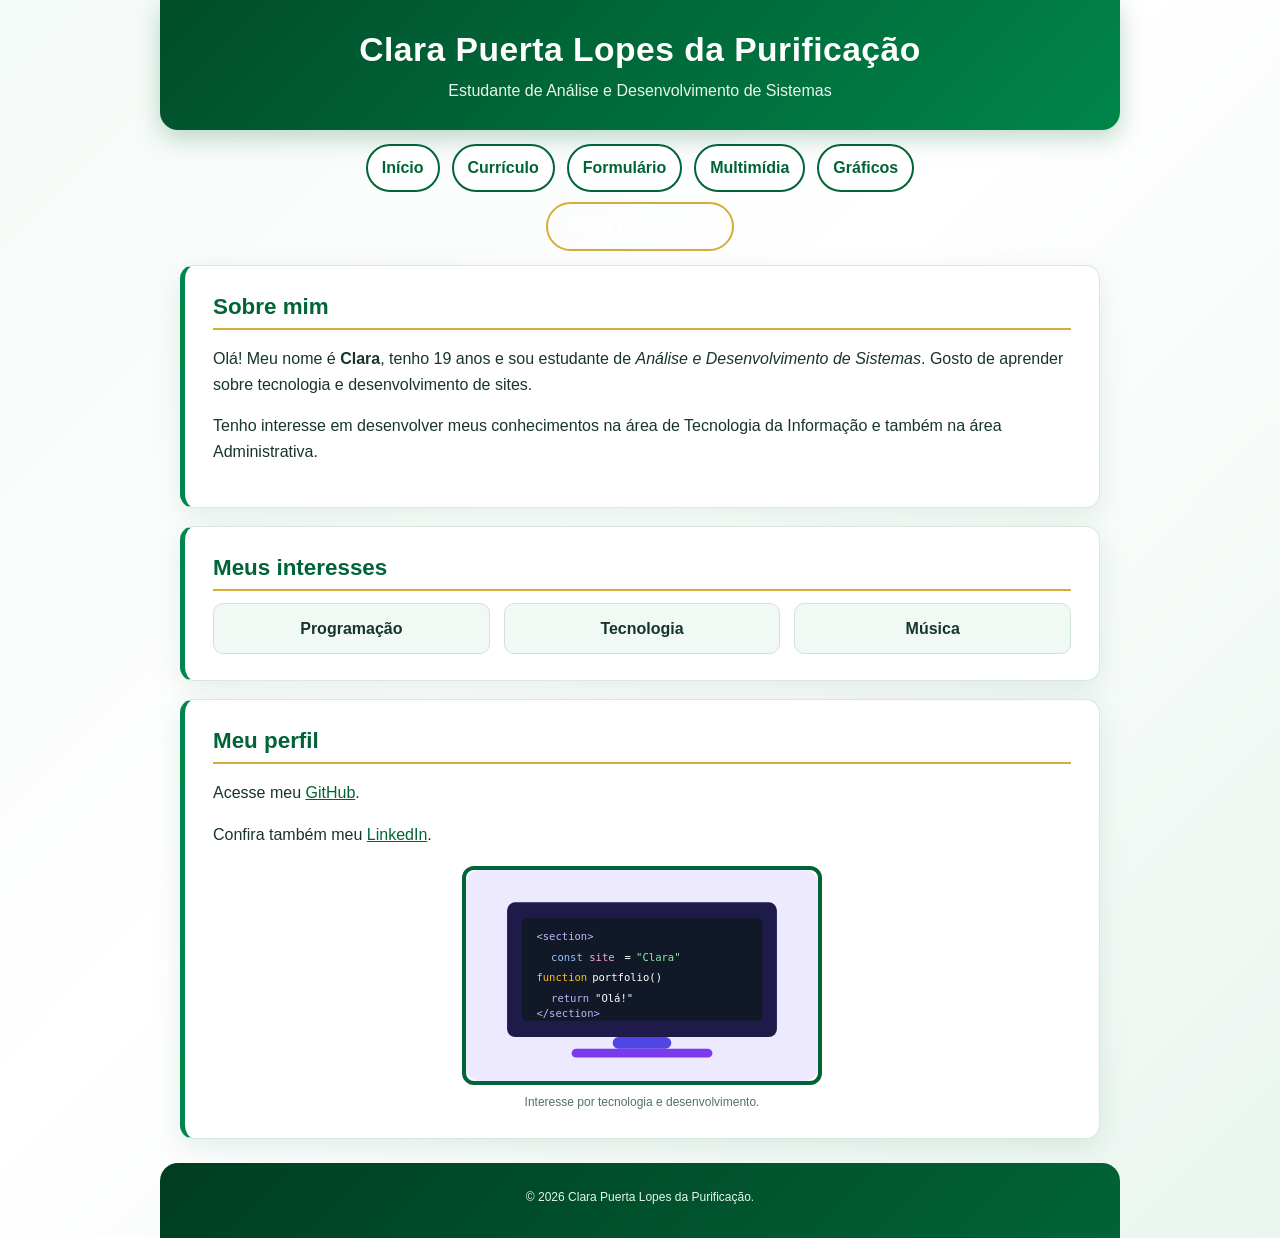
<file: index.html>
<!DOCTYPE html>
<html lang="pt-BR">
<head>
    <meta charset="UTF-8">
    <meta name="viewport" content="width=device-width, initial-scale=1.0">
    <meta name="description" content="Portfólio pessoal de Clara Puerta Lopes da Purificação.">
    <title>Início - Clara Puerta Lopes da Purificação</title>
    <link rel="stylesheet" href="css/estilos.css">
</head>
<body class="home-page">
    <a class="skip-link" href="#conteudo-principal">Pular para o conteúdo</a>
    <header>
        <h1>Clara Puerta Lopes da Purificação</h1>
        <p>Estudante de Análise e Desenvolvimento de Sistemas</p>
    </header>

    <nav aria-label="Navegação principal">
        <ul>
            <li><a href="index.html" aria-current="page">Início</a></li>
            <li><a href="curriculo.html">Currículo</a></li>
            <li><a href="formulario.html">Formulário</a></li>
            <li><a href="multimidia.html">Multimídia</a></li>
            <li><a href="graficos.html">Gráficos</a></li>
        </ul>
    </nav>

    <main id="conteudo-principal">
        <section>
            <h2>Sobre mim</h2>
            <p>
                Olá! Meu nome é <strong>Clara</strong>, tenho 19 anos e sou estudante de
                <em>Análise e Desenvolvimento de Sistemas</em>. Gosto de aprender sobre
                tecnologia e desenvolvimento de sites.
            </p>
            <p>
                Tenho interesse em desenvolver meus conhecimentos na área de Tecnologia da
                Informação e também na área Administrativa.
            </p>
        </section>

        <section>
            <h2>Meus interesses</h2>
            <ul class="interest-list">
                <li>Programação</li>
                <li>Tecnologia</li>
                <li>Música</li>
            </ul>
        </section>

        <section>
            <h2>Meu perfil</h2>
            <p>
                Acesse meu
                <a href="https://github.com/" target="_blank" rel="noopener noreferrer">GitHub</a>.
            </p>
            <p>
                Confira também meu
                <a href="https://www.linkedin.com/in/clara-puerta-235534345"
                   target="_blank" rel="noopener noreferrer">LinkedIn</a>.
            </p>

            <figure>
                <img
                    src="img/programacao.svg"
                    alt="Ilustração de um computador com código de programação">
                <figcaption>Interesse por tecnologia e desenvolvimento.</figcaption>
            </figure>
        </section>
    </main>

    <footer>
        <p>&copy; 2026 Clara Puerta Lopes da Purificação.</p>
    </footer>
    <script src="js/scripts.js" defer></script>
</body>
</html>
</file>
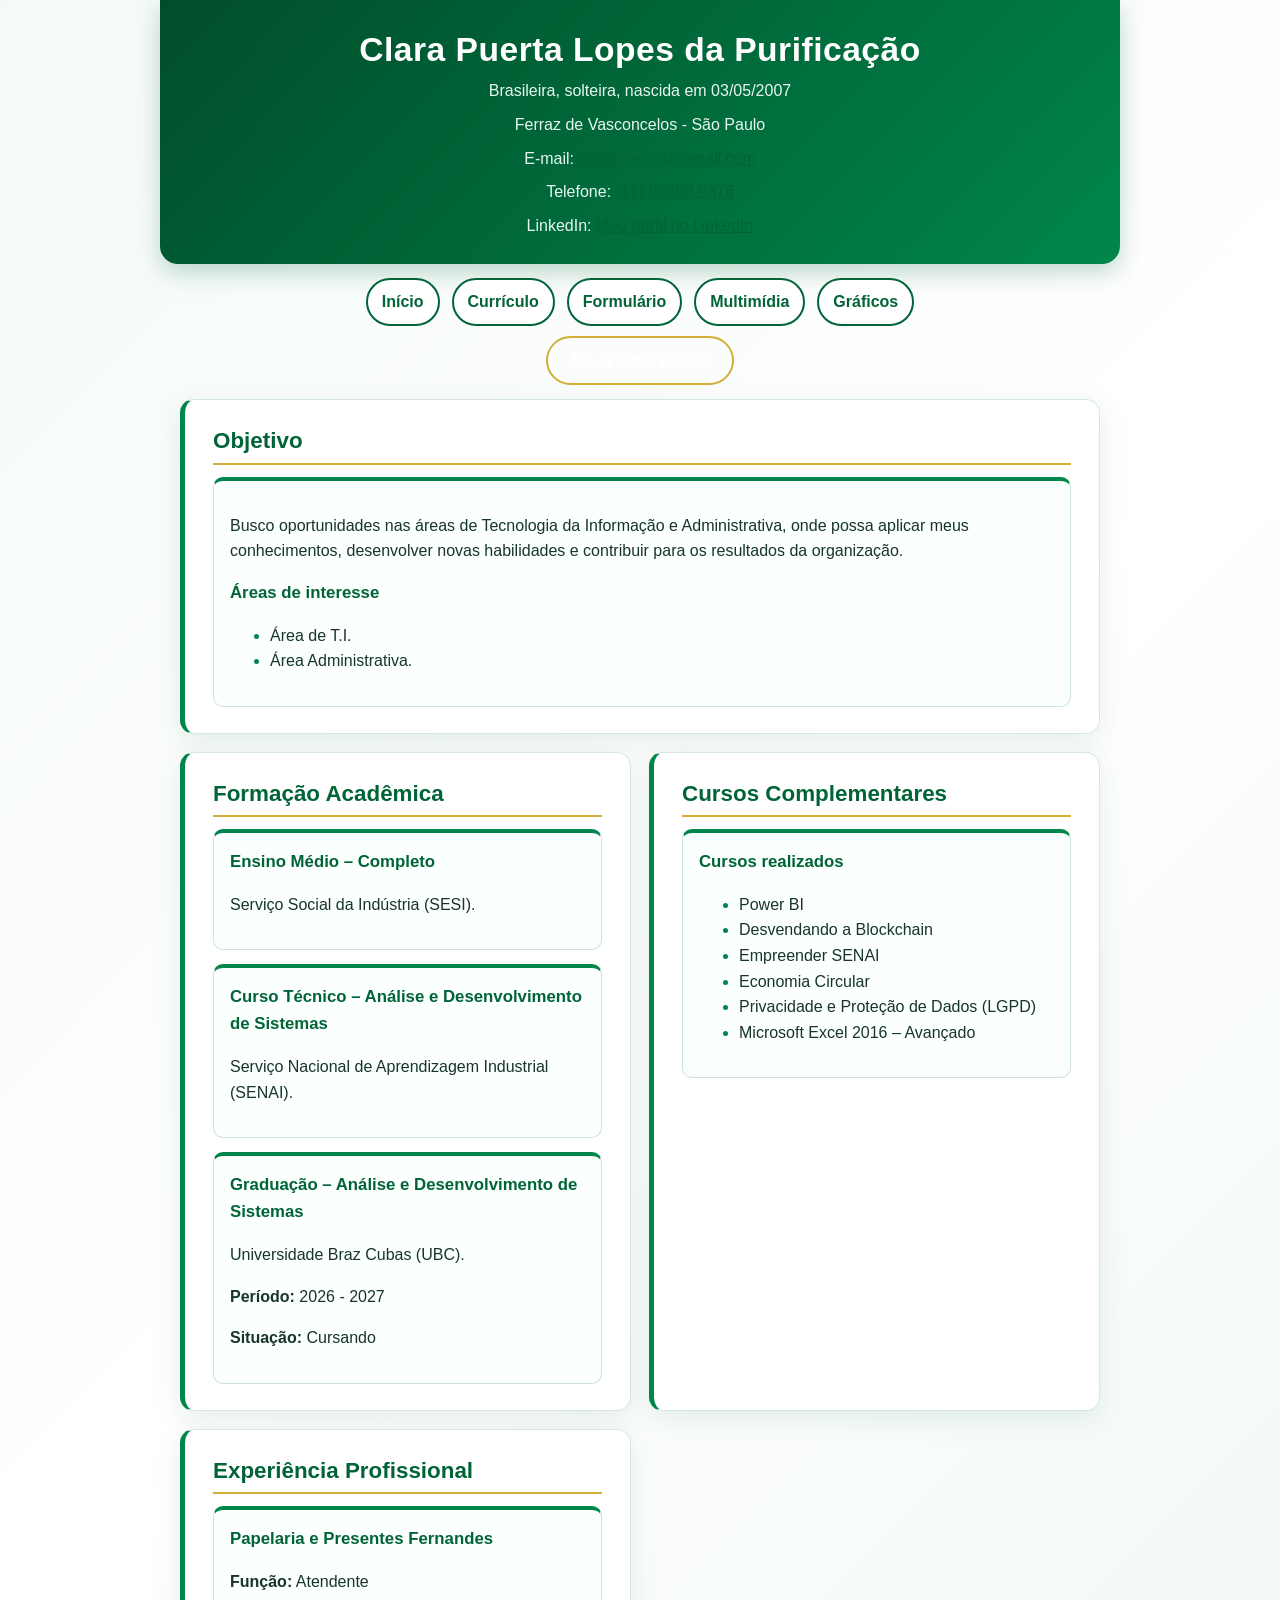
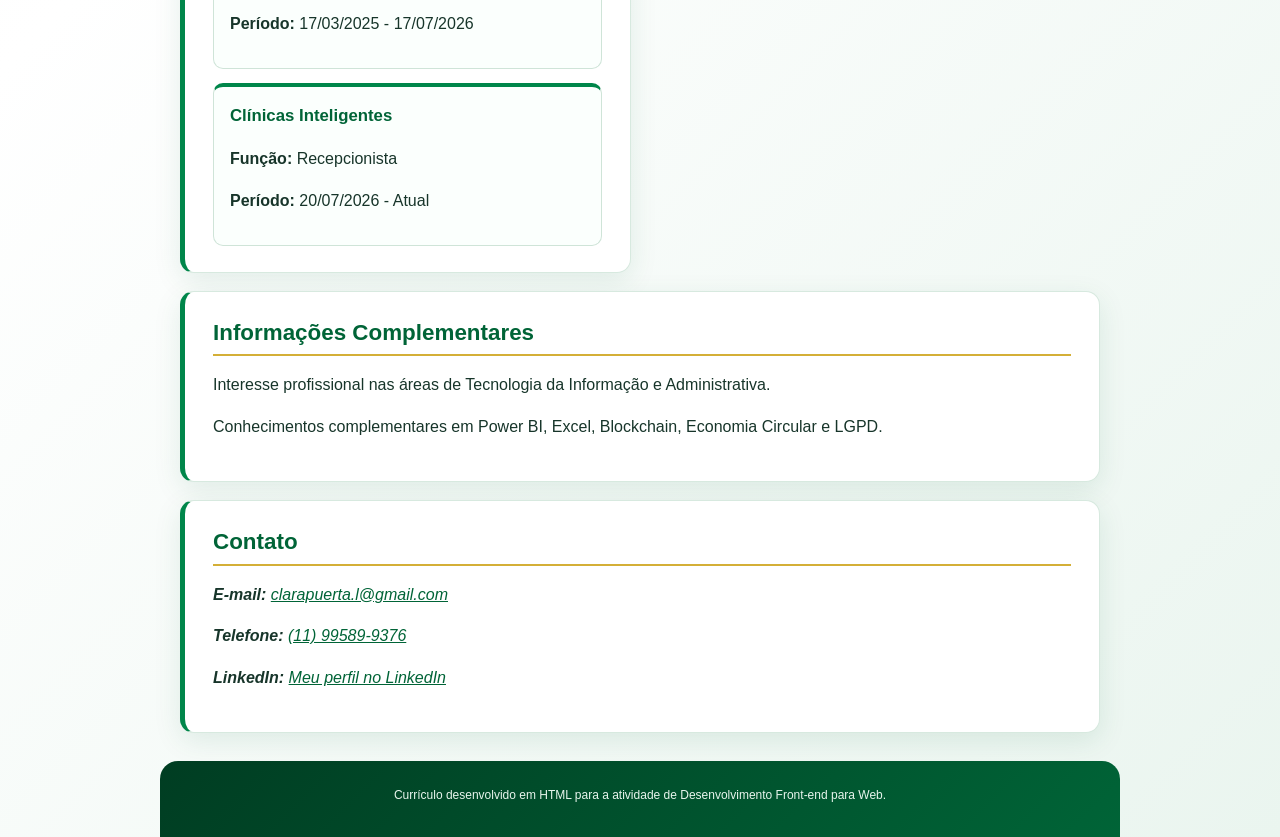
<file: curriculo.html>
<!DOCTYPE html>
<html lang="pt-BR">
<head>
    <meta charset="UTF-8">
    <meta name="viewport" content="width=device-width, initial-scale=1.0">
    <meta name="description" content="Portfólio pessoal de Clara Puerta Lopes da Purificação.">
    <title>Currículo - Clara Puerta Lopes da Purificação</title>
    <link rel="stylesheet" href="css/estilos.css">
</head>
<body class="curriculo-page">
    <a class="skip-link" href="#conteudo-principal">Pular para o conteúdo</a>
    <header>
        <h1>Clara Puerta Lopes da Purificação</h1>
        <p>Brasileira, solteira, nascida em 03/05/2007</p>
        <p>Ferraz de Vasconcelos - São Paulo</p>
        <p>
            E-mail:
            <a href="mailto:clarapuerta.l@gmail.com">clarapuerta.l@gmail.com</a>
        </p>
        <p>
            Telefone:
            <a href="tel:+5511995899376">(11) 99589-9376</a>
        </p>
        <p>
            LinkedIn:
            <a href="https://www.linkedin.com/in/clara-puerta-235534345"
               target="_blank" rel="noopener noreferrer">Meu perfil no LinkedIn</a>
        </p>
    </header>

    <nav aria-label="Navegação principal">
        <ul>
            <li><a href="index.html">Início</a></li>
            <li><a href="curriculo.html" aria-current="page">Currículo</a></li>
            <li><a href="formulario.html">Formulário</a></li>
            <li><a href="multimidia.html">Multimídia</a></li>
            <li><a href="graficos.html">Gráficos</a></li>
        </ul>
    </nav>

    <main id="conteudo-principal" class="curriculo-main">
        <div class="cv-grid">
        <section id="objetivo">
            <h2>Objetivo</h2>
            <article>
                <p>
                    Busco oportunidades nas áreas de Tecnologia da Informação e Administrativa,
                    onde possa aplicar meus conhecimentos, desenvolver novas habilidades e
                    contribuir para os resultados da organização.
                </p>

                <h3>Áreas de interesse</h3>
                <ul>
                    <li>Área de T.I.</li>
                    <li>Área Administrativa.</li>
                </ul>
            </article>
        </section>

        <section id="formacao">
            <h2>Formação Acadêmica</h2>

            <article>
                <h3>Ensino Médio – Completo</h3>
                <p>Serviço Social da Indústria (SESI).</p>
            </article>

            <article>
                <h3>Curso Técnico – Análise e Desenvolvimento de Sistemas</h3>
                <p>Serviço Nacional de Aprendizagem Industrial (SENAI).</p>
            </article>

            <article>
                <h3>Graduação – Análise e Desenvolvimento de Sistemas</h3>
                <p>Universidade Braz Cubas (UBC).</p>
                <p><strong>Período:</strong> 2026 - 2027</p>
                <p><strong>Situação:</strong> Cursando</p>
            </article>
        </section>

        <section id="cursos">
            <h2>Cursos Complementares</h2>
            <article>
                <h3>Cursos realizados</h3>
                <ul>
                    <li>Power BI</li>
                    <li>Desvendando a Blockchain</li>
                    <li>Empreender SENAI</li>
                    <li>Economia Circular</li>
                    <li>Privacidade e Proteção de Dados (LGPD)</li>
                    <li>Microsoft Excel 2016 – Avançado</li>
                </ul>
            </article>
        </section>

        <section id="experiencia">
            <h2>Experiência Profissional</h2>

            <article>
                <h3>Papelaria e Presentes Fernandes</h3>
                <p><strong>Função:</strong> Atendente</p>
                <p><strong>Período:</strong> 17/03/2025 - 17/07/2026</p>
            </article>

            <article>
                <h3>Clínicas Inteligentes</h3>
                <p><strong>Função:</strong> Recepcionista</p>
                <p><strong>Período:</strong> 20/07/2026 - Atual</p>
            </article>
        </section>

        <section id="informacoes">
            <h2>Informações Complementares</h2>
            <aside>
                <p>
                    Interesse profissional nas áreas de Tecnologia da Informação e Administrativa.
                </p>
                <p>
                    Conhecimentos complementares em Power BI, Excel, Blockchain,
                    Economia Circular e LGPD.
                </p>
            </aside>
        </section>

        <section id="contato">
            <h2>Contato</h2>
            <address>
                <p>
                    <strong>E-mail:</strong>
                    <a href="mailto:clarapuerta.l@gmail.com">clarapuerta.l@gmail.com</a>
                </p>
                <p>
                    <strong>Telefone:</strong>
                    <a href="tel:+5511995899376">(11) 99589-9376</a>
                </p>
                <p>
                    <strong>LinkedIn:</strong>
                    <a href="https://www.linkedin.com/in/clara-puerta-235534345"
                       target="_blank" rel="noopener noreferrer">Meu perfil no LinkedIn</a>
                </p>
            </address>
        </section>
        </div>
    </main>

    <footer>
        <p>Currículo desenvolvido em HTML para a atividade de Desenvolvimento Front-end para Web.</p>
    </footer>
    <script src="js/scripts.js" defer></script>
</body>
</html>
</file>
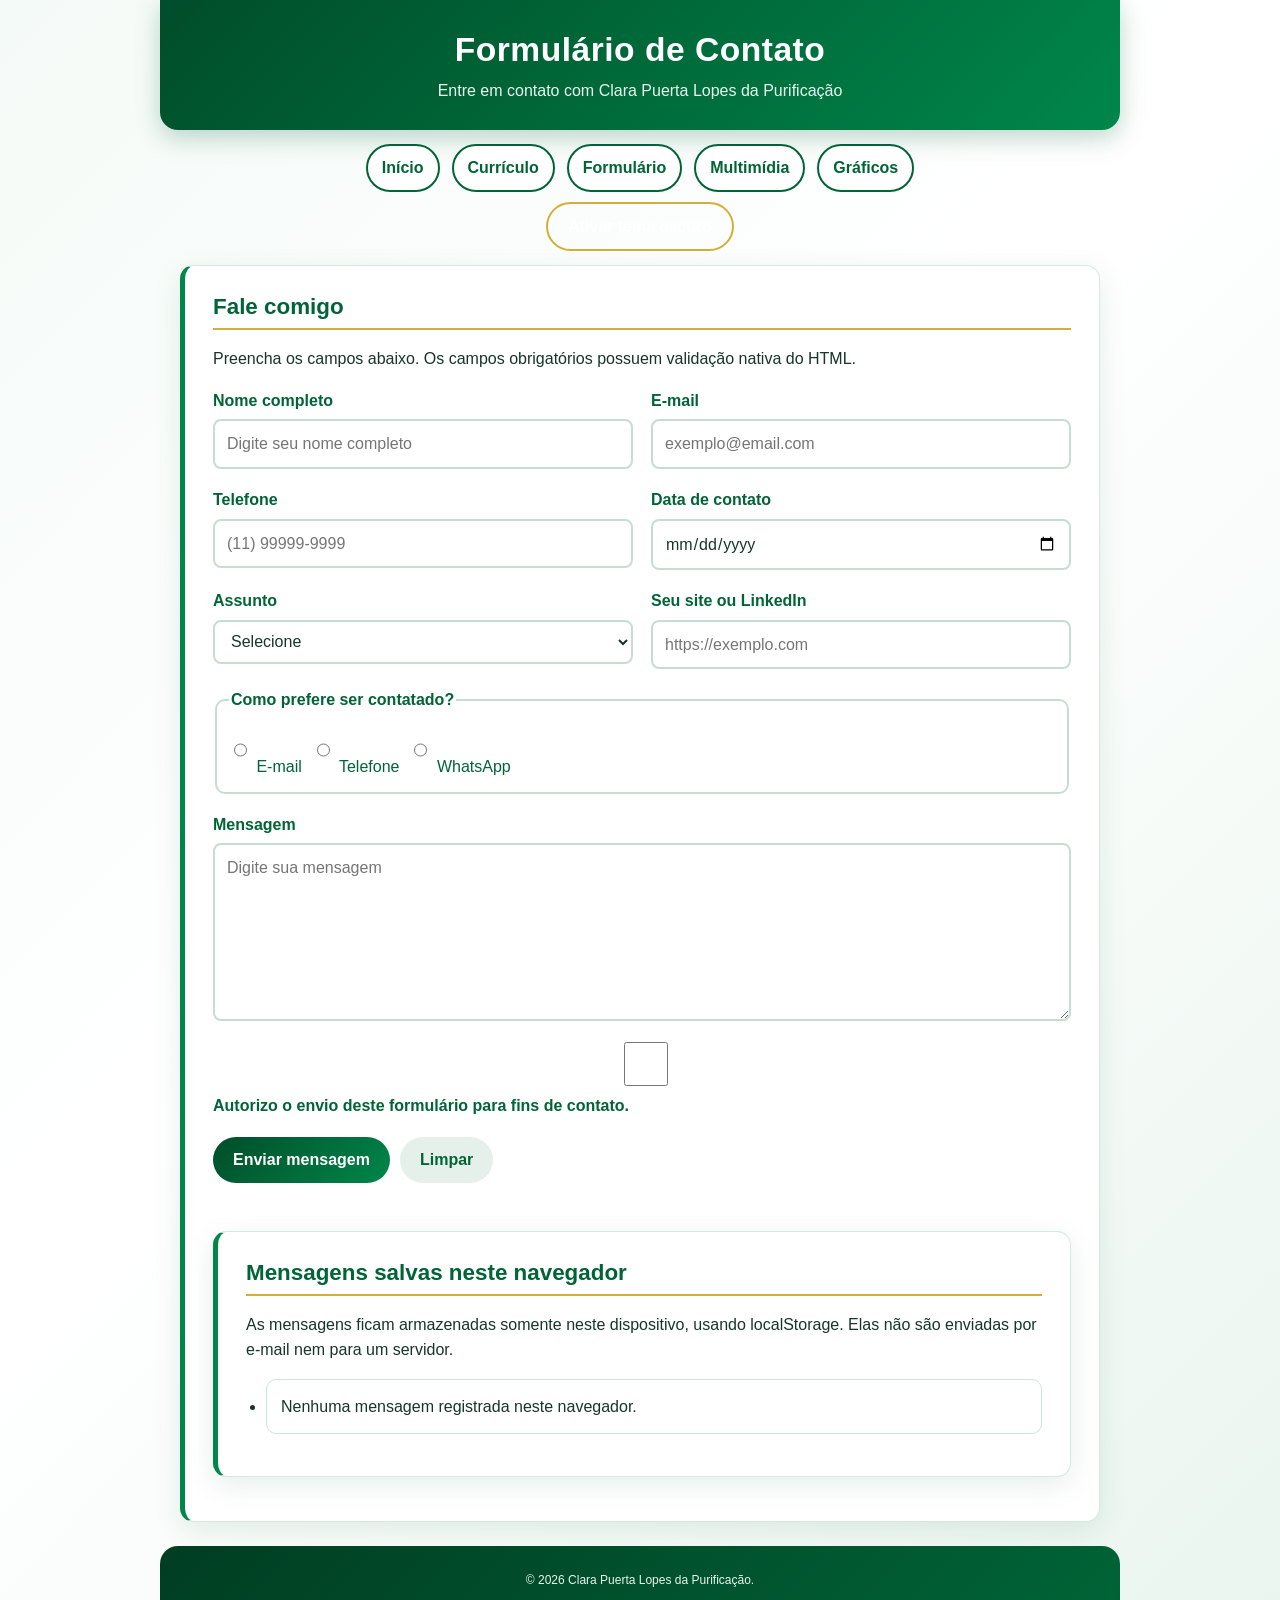
<file: formulario.html>
<!DOCTYPE html>
<html lang="pt-BR">
<head>
    <meta charset="UTF-8">
    <meta name="viewport" content="width=device-width, initial-scale=1.0">
    <meta name="description" content="Portfólio pessoal de Clara Puerta Lopes da Purificação.">
    <title>Formulário - Clara Puerta Lopes da Purificação</title>
    <link rel="stylesheet" href="css/estilos.css">
</head>
<body class="formulario-page">
    <a class="skip-link" href="#conteudo-principal">Pular para o conteúdo</a>
    <header>
        <h1>Formulário de Contato</h1>
        <p>Entre em contato com Clara Puerta Lopes da Purificação</p>
    </header>

    <nav aria-label="Navegação principal">
        <ul>
            <li><a href="index.html">Início</a></li>
            <li><a href="curriculo.html">Currículo</a></li>
            <li><a href="formulario.html" aria-current="page">Formulário</a></li>
            <li><a href="multimidia.html">Multimídia</a></li>
            <li><a href="graficos.html">Gráficos</a></li>
        </ul>
    </nav>

    <main id="conteudo-principal">
        <section>
            <h2>Fale comigo</h2>
            <p>Preencha os campos abaixo. Os campos obrigatórios possuem validação nativa do HTML.</p>

            <form id="form-contato" novalidate>
                <div class="form-grid">
                    <div class="field">
                        <label for="nome">Nome completo</label>
                        <input type="text" id="nome" name="nome"
                               placeholder="Digite seu nome completo" minlength="3" autocomplete="name" required>
                    </div>

                    <div class="field">
                        <label for="email">E-mail</label>
                        <input type="email" id="email" name="email"
                               placeholder="exemplo@email.com" autocomplete="email" required>
                    </div>

                    <div class="field">
                        <label for="telefone">Telefone</label>
                        <input type="tel" id="telefone" name="telefone" autocomplete="tel"
                               placeholder="(11) 99999-9999"
                               pattern="[0-9() +\-]{10,18}" required>
                    </div>

                    <div class="field">
                        <label for="data">Data de contato</label>
                        <input type="date" id="data" name="data" required>
                    </div>

                    <div class="field">
                        <label for="assunto">Assunto</label>
                        <select id="assunto" name="assunto" required>
                            <option value="">Selecione</option>
                            <option value="oportunidade">Oportunidade profissional</option>
                            <option value="duvida">Dúvida</option>
                            <option value="projeto">Projeto</option>
                            <option value="outro">Outro</option>
                        </select>
                    </div>

                    <div class="field">
                        <label for="site">Seu site ou LinkedIn</label>
                        <input type="url" id="site" name="site"
                               placeholder="https://exemplo.com">
                    </div>

                    <div class="field full">
                        <fieldset>
                            <legend>Como prefere ser contatado?</legend>
                            <div class="options">
                                <label>
                                    <input type="radio" name="preferencia" value="email" required>
                                    E-mail
                                </label>
                                <label>
                                    <input type="radio" name="preferencia" value="telefone">
                                    Telefone
                                </label>
                                <label>
                                    <input type="radio" name="preferencia" value="whatsapp">
                                    WhatsApp
                                </label>
                            </div>
                        </fieldset>
                    </div>

                    <div class="field full">
                        <label for="mensagem">Mensagem</label>
                        <textarea id="mensagem" name="mensagem" rows="6"
                                  placeholder="Digite sua mensagem" required></textarea>
                    </div>

                    <div class="field full">
                        <label>
                            <input type="checkbox" name="autorizacao" required>
                            Autorizo o envio deste formulário para fins de contato.
                        </label>
                    </div>

                    <div class="field full">
                        <div class="options">
                            <button class="btn-primary" type="submit">Enviar mensagem</button>
                            <button class="btn-secondary" type="reset">Limpar</button>
                        </div>
                    </div>
                </div>
            </form>
            <p id="form-feedback" class="form-feedback" role="status" aria-live="polite"></p>
            <section class="mensagens-salvas" aria-labelledby="mensagens-titulo">
                <h2 id="mensagens-titulo">Mensagens salvas neste navegador</h2>
                <p>As mensagens ficam armazenadas somente neste dispositivo, usando localStorage. Elas não são enviadas por e-mail nem para um servidor.</p>
                <ul id="lista-mensagens" class="saved-list"></ul>
            </section>
        </section>
    </main>

    <footer>
        <p>&copy; 2026 Clara Puerta Lopes da Purificação.</p>
    </footer>
    <script src="js/scripts.js" defer></script>
</body>
</html>
</file>
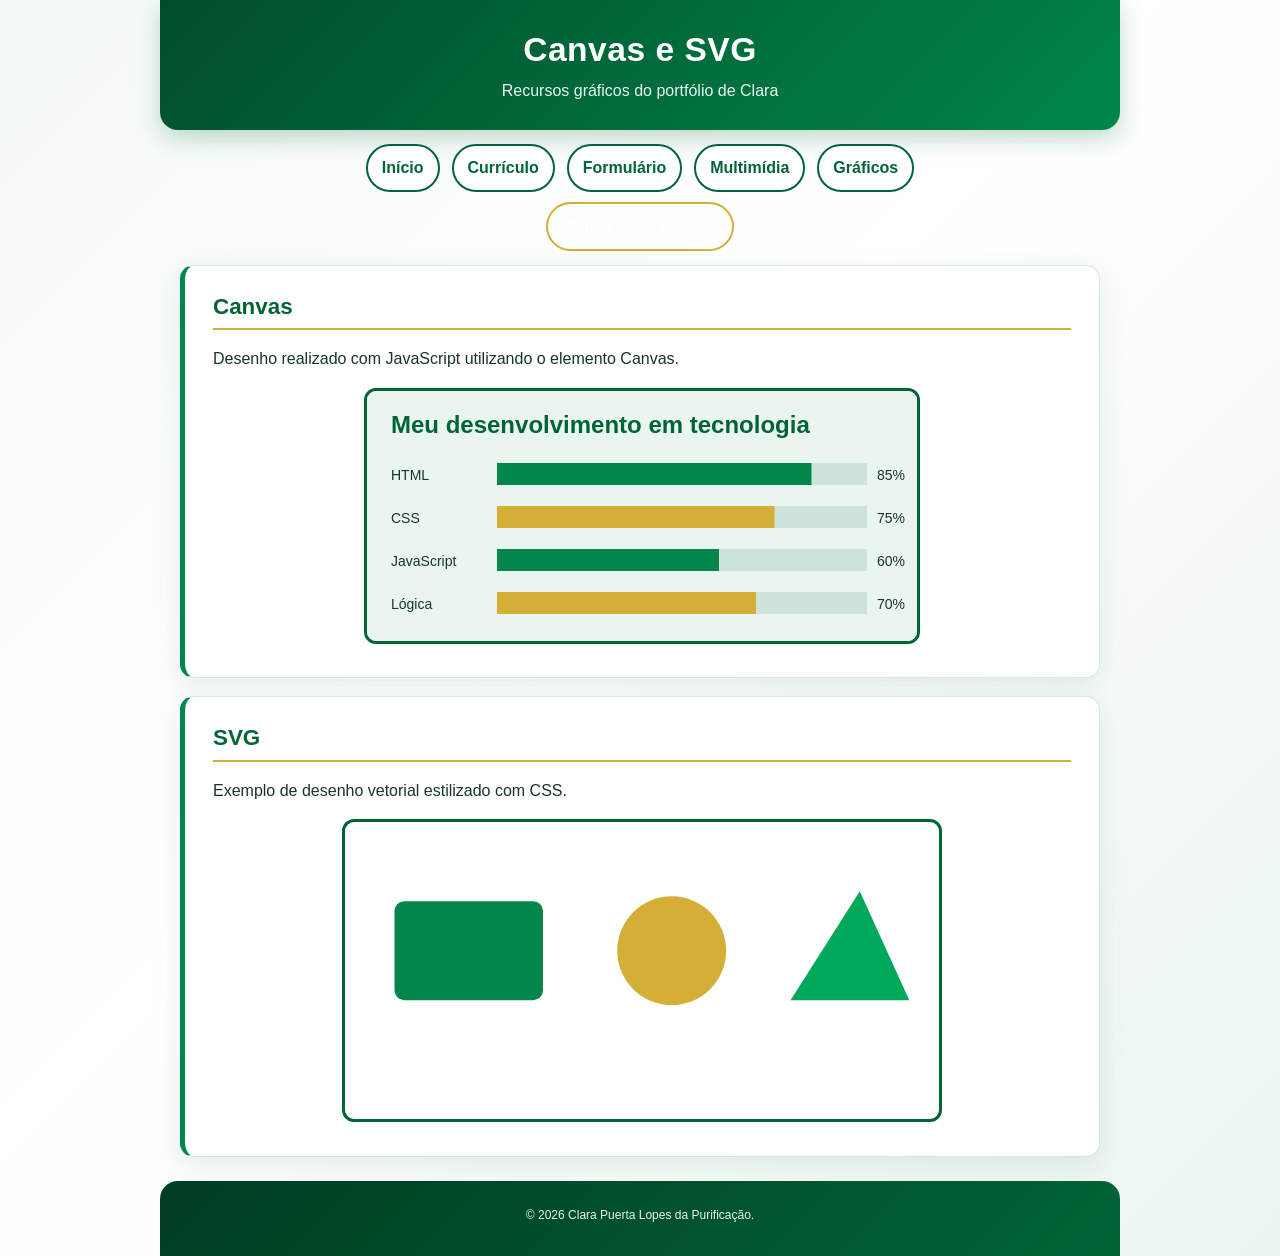
<file: graficos.html>
<!DOCTYPE html>
<html lang="pt-BR">
<head>
    <meta charset="UTF-8">
    <meta name="viewport" content="width=device-width, initial-scale=1.0">
    <meta name="description" content="Portfólio pessoal de Clara Puerta Lopes da Purificação.">
    <title>Gráficos - Clara Puerta Lopes da Purificação</title>
    <link rel="stylesheet" href="css/estilos.css">
</head>
<body class="graficos-page">
    <a class="skip-link" href="#conteudo-principal">Pular para o conteúdo</a>
    <header>
        <h1>Canvas e SVG</h1>
        <p>Recursos gráficos do portfólio de Clara</p>
    </header>

    <nav aria-label="Navegação principal">
        <ul>
            <li><a href="index.html">Início</a></li>
            <li><a href="curriculo.html">Currículo</a></li>
            <li><a href="formulario.html">Formulário</a></li>
            <li><a href="multimidia.html">Multimídia</a></li>
            <li><a href="graficos.html" aria-current="page">Gráficos</a></li>
        </ul>
    </nav>

    <main id="conteudo-principal">
        <section>
            <h2>Canvas</h2>
            <p>Desenho realizado com JavaScript utilizando o elemento Canvas.</p>
            <div class="canvas-container">
                <canvas id="desenho" width="550" height="250">
                    Seu navegador não suporta o elemento Canvas.
                </canvas>
            </div>
        </section>

        <section>
            <h2>SVG</h2>
            <p>
                Exemplo de desenho vetorial estilizado com CSS.
            </p>

            <div class="svg-container">
                <svg viewBox="0 0 600 300"
                     role="img"
                     aria-labelledby="svg-title svg-desc">
                    <title id="svg-title">Exemplo de formas SVG</title>
                    <desc id="svg-desc">
                        Desenho contendo um retângulo, um círculo e um triângulo.
                    </desc>

                    <rect class="retangulo"
                          x="50" y="80" width="150" height="100" rx="10"></rect>
                    <circle class="circulo" cx="330" cy="130" r="55"></circle>
                    <polygon class="triangulo"
                             points="450,180 520,70 570,180"></polygon>
                </svg>
            </div>
        </section>
    </main>

    <footer>
        <p>&copy; 2026 Clara Puerta Lopes da Purificação.</p>
    </footer>

    <script src="js/scripts.js" defer></script>
</body>
</html>
</file>
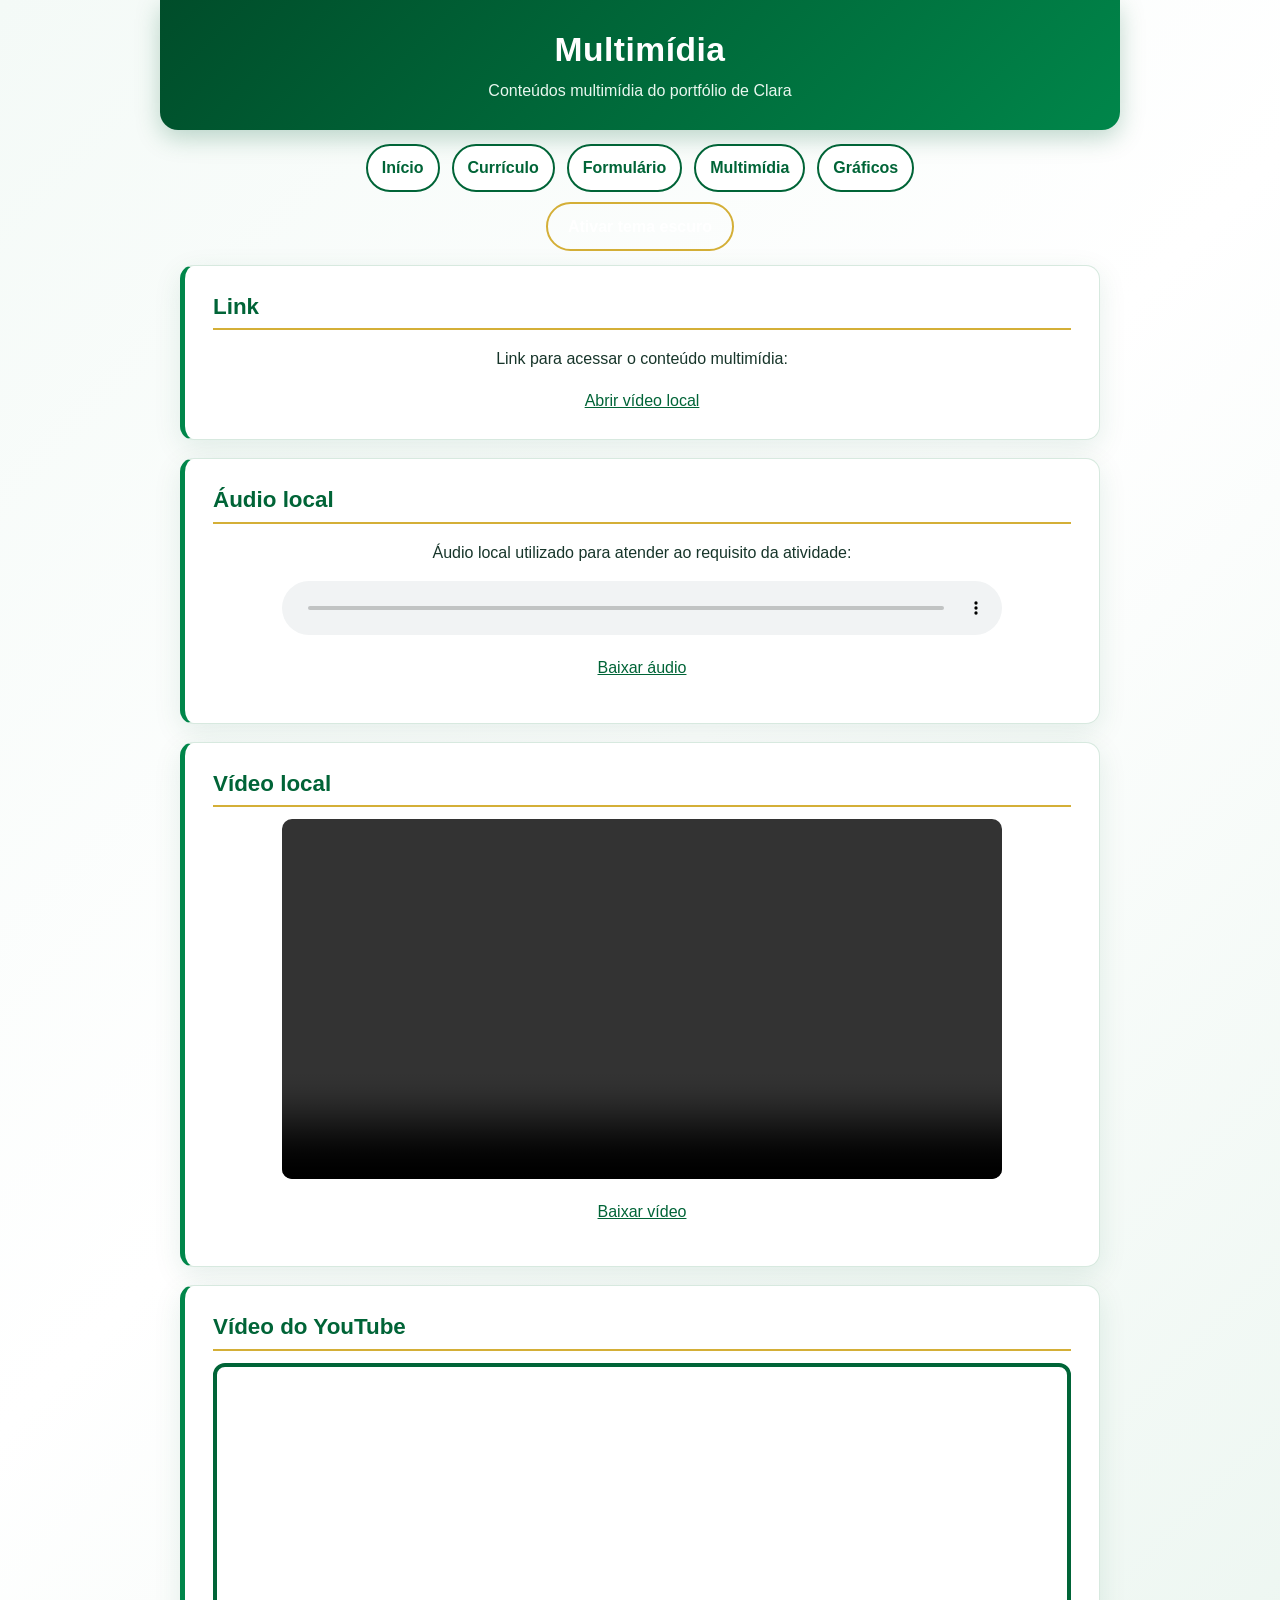
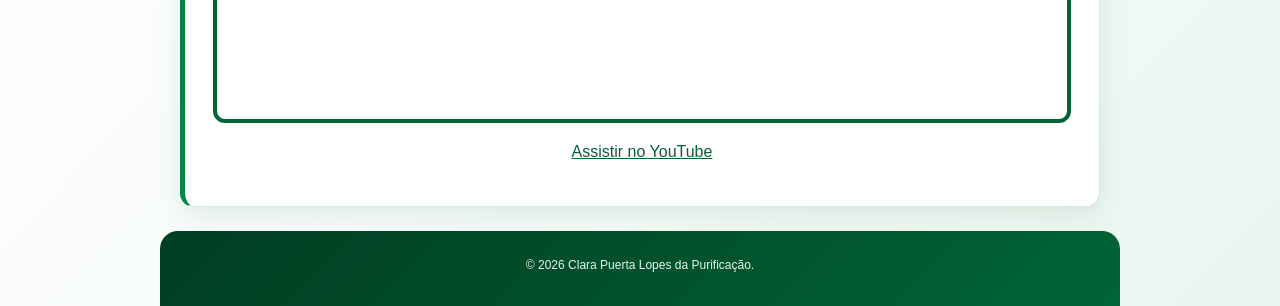
<file: multimidia.html>
<!DOCTYPE html>
<html lang="pt-BR">
<head>
    <meta charset="UTF-8">
    <meta name="viewport" content="width=device-width, initial-scale=1.0">
    <meta name="description" content="Portfólio pessoal de Clara Puerta Lopes da Purificação.">
    <title>Multimídia - Clara Puerta Lopes da Purificação</title>
    <link rel="stylesheet" href="css/estilos.css">
</head>
<body class="multimidia-page">
    <a class="skip-link" href="#conteudo-principal">Pular para o conteúdo</a>
    <header>
        <h1>Multimídia</h1>
        <p>Conteúdos multimídia do portfólio de Clara</p>
    </header>

    <nav aria-label="Navegação principal">
        <ul>
            <li><a href="index.html">Início</a></li>
            <li><a href="curriculo.html">Currículo</a></li>
            <li><a href="formulario.html">Formulário</a></li>
            <li><a href="multimidia.html" aria-current="page">Multimídia</a></li>
            <li><a href="graficos.html">Gráficos</a></li>
        </ul>
    </nav>

    <main id="conteudo-principal">
        <section>
            <h2>Link</h2>
            <div class="media-box">
                <p>Link para acessar o conteúdo multimídia:</p>
                <a href="video.mp4" target="_blank" rel="noopener noreferrer">
                    Abrir vídeo local
                </a>
            </div>
        </section>

        <section>
            <h2>Áudio local</h2>
            <div class="media-box">
                <p>Áudio local utilizado para atender ao requisito da atividade:</p>
                <audio controls>
                    <source src="audio.ogg" type="audio/ogg">
                    Seu navegador não suporta o elemento de áudio.
                </audio>
                <p>
                    <a href="audio.ogg" download>
                        Baixar áudio
                    </a>
                </p>
            </div>
        </section>

        <section>
            <h2>Vídeo local</h2>
            <div class="media-box">
                <video controls width="640" preload="metadata">
                    <source src="video.mp4" type="video/mp4">
                    Seu navegador não suporta o elemento de vídeo.
                </video>
                <p>
                    <a href="video.mp4" download>
                        Baixar vídeo
                    </a>
                </p>
            </div>
        </section>

        <section>
            <h2>Vídeo do YouTube</h2>
            <div class="media-box">
                <iframe
                    src="https://www.youtube.com/embed/vVWaxNf4le8"
                    title="Vídeo do YouTube"
                    allow="accelerometer; autoplay; clipboard-write; encrypted-media; gyroscope; picture-in-picture; web-share"
                    allowfullscreen>
                </iframe>

                <p>
                    <a href="https://www.youtube.com/watch?v=vVWaxNf4le8"
                       target="_blank" rel="noopener noreferrer">
                        Assistir no YouTube
                    </a>
                </p>
            </div>
        </section>
    </main>

    <footer>
        <p>&copy; 2026 Clara Puerta Lopes da Purificação.</p>
    </footer>
    <script src="js/scripts.js" defer></script>
</body>
</html>
</file>
<file: css/estilos.css>
/* =========================================================
   CP2 — SITE PESSOAL
   Mobile-first: a base começa em uma coluna e as media
   queries com min-width acrescentam as colunas e o espaço.
   ========================================================= */

:root {
    --verde-escuro: #006437;
    --verde: #00864A;
    --verde-claro: #00A859;
    --verde-fundo: #f4faf7;
    --branco: #ffffff;
    --dourado: #D4AF37;
    --texto: #17352a;
    --borda: #cfe4d8;
    --sombra: 0 8px 28px rgba(0, 100, 55, 0.10);
}

* {
    box-sizing: border-box;
}

html {
    scroll-behavior: smooth;
}

body {
    margin: 0;
    background: linear-gradient(135deg, #f4faf7 0%, #ffffff 45%, #eaf5ef 100%);
    color: var(--texto);
    font-family: Arial, Helvetica, sans-serif;
    font-size: 16px;
    line-height: 1.6;
    overflow-x: hidden;
}

::selection {
    background-color: var(--verde);
    color: var(--branco);
}

/* ============================
   CABEÇALHO
============================ */

header,
nav,
main,
footer {
    width: 100%;
    max-width: 960px;
    margin-inline: auto;
}

header {
    padding: 28px 18px 24px;
    text-align: center;
    background: linear-gradient(135deg, #004d2a, var(--verde));
    color: var(--branco);
    border-radius: 0 0 18px 18px;
    box-shadow: 0 8px 25px rgba(0, 100, 55, 0.25);
}

header h1 {
    margin: 0;
    font-size: clamp(1.65rem, 7vw, 2.1rem);
    line-height: 1.2;
    letter-spacing: 0.5px;
}

header p {
    margin: 8px 0 0;
    color: #e8f7ef;
}

header a {
    color: var(--dourado);
}

/* ============================
   MENU — FLEXBOX
   Mobile: coluna; telas maiores: linha.
============================ */

nav {
    padding: 14px 12px;
}

nav ul {
    display: flex;
    flex-direction: column;
    align-items: stretch;
    justify-content: center;
    flex-wrap: wrap;
    gap: 8px;
    margin: 0;
    padding: 0;
    list-style: none;
}

nav li {
    display: flex;
}

nav li a {
    display: flex;
    align-items: center;
    justify-content: center;
    width: 100%;
    min-height: 44px;
    padding: 9px 14px;
    border: 2px solid var(--verde-escuro);
    border-radius: 25px;
    background-color: var(--branco);
    color: var(--verde-escuro);
    font-weight: bold;
    text-decoration: none;
    transition: color 0.3s ease, background-color 0.3s ease,
                transform 0.3s ease, box-shadow 0.3s ease;
}

nav li a:visited {
    color: var(--verde-escuro);
}

nav li a:hover {
    color: var(--branco);
    background-color: var(--verde);
    text-decoration: none;
    transform: translateY(-2px);
    box-shadow: 0 6px 15px rgba(0, 100, 55, 0.25);
}

nav li a:focus-visible {
    outline: 3px solid var(--dourado);
    outline-offset: 3px;
}

/* ============================
   LINKS
============================ */

a:link {
    color: var(--verde-escuro);
}

a:visited {
    color: #00502c;
}

a:hover {
    color: var(--verde-claro);
}

a:focus-visible {
    outline: 3px solid var(--dourado);
    outline-offset: 3px;
    border-radius: 3px;
}

/* ============================
   CONTEÚDO
============================ */

main {
    padding: 0 14px;
}

section {
    margin-bottom: 18px;
    padding: 22px 18px;
    background-color: var(--branco);
    border: 1px solid #d7e9df;
    border-left: 5px solid var(--verde);
    border-radius: 14px;
    box-shadow: var(--sombra);
}

section h2 {
    margin: 0 0 12px;
    color: var(--verde-escuro);
    font-size: 1.4rem;
    line-height: 1.3;
    border-bottom: 2px solid var(--dourado);
    padding-bottom: 7px;
}

article {
    padding: 16px;
    margin-bottom: 14px;
    background-color: #fbfffd;
    border: 1px solid var(--borda);
    border-top: 4px solid var(--verde);
    border-radius: 10px;
}

article:last-child {
    margin-bottom: 0;
}

article h3 {
    margin: 0 0 8px;
    color: var(--verde-escuro);
    font-size: 1.05rem;
}

/* ============================
   FLEXBOX EM CONTEÚDO
   ============================ */

.interest-list,
.options {
    display: flex;
    flex-wrap: wrap;
    gap: 10px;
    margin: 0;
    padding: 0;
    list-style: none;
}

.interest-list li {
    flex: 1 1 140px;
    padding: 12px;
    border: 1px solid #cfe4d8;
    border-radius: 10px;
    background: #f1f9f5;
    text-align: center;
    font-weight: bold;
}

.options {
    align-items: center;
}

.options label {
    font-weight: normal;
}

.options input {
    width: auto;
    margin-right: 5px;
}

/* ============================
   GRID DO CURRÍCULO
   Mobile-first: 1 coluna.
============================ */

.cv-grid {
    display: grid;
    grid-template-columns: 1fr;
    gap: 18px;
}

.cv-grid > section {
    margin-bottom: 0;
}

.curriculo-main {
    padding-bottom: 4px;
}

/* ============================
   TABELAS
============================ */

.table-wrapper {
    width: 100%;
    overflow-x: auto;
}

table {
    width: 100%;
    min-width: 520px;
    border-collapse: collapse;
    font-size: 0.9rem;
}

caption {
    position: absolute;
    width: 1px;
    height: 1px;
    overflow: hidden;
    clip: rect(0, 0, 0, 0);
}

th,
td {
    padding: 9px 10px;
    text-align: left;
}

thead {
    background: linear-gradient(90deg, #004d2a, var(--verde));
    color: var(--branco);
}

tbody tr:nth-child(even) {
    background-color: #edf7f1;
}

tbody tr:hover {
    background-color: #dff1e7;
}

.atualizacao {
    margin-top: 12px;
    text-align: center;
    color: #527266;
    font-size: 0.75rem;
}

/* ============================
   LISTAS
============================ */

section ol {
    padding-left: 24px;
}

section ol li {
    padding: 4px 0;
}

section ol li::marker,
article li::marker {
    color: var(--verde);
    font-weight: bold;
}

.links {
    padding-left: 20px;
    list-style: square;
}

/* ============================
   FIGURA / IMAGENS
============================ */

figure {
    max-width: 360px;
    margin: 18px auto 0;
    text-align: center;
}

img,
video {
    max-width: 100%;
    height: auto;
}

figure img {
    display: block;
    width: 100%;
    border: 4px solid var(--verde-escuro);
    border-radius: 12px;
}

figcaption {
    margin-top: 8px;
    color: #527266;
    font-size: 0.75rem;
}

/* ============================
   FORMULÁRIO — GRID
   Mobile: 1 coluna.
============================ */

.form-grid {
    display: grid;
    grid-template-columns: 1fr;
    gap: 14px;
}

.field {
    display: flex;
    flex-direction: column;
    gap: 6px;
}

.field.full {
    grid-column: auto;
}

label,
legend {
    color: var(--verde-escuro);
    font-weight: bold;
}

input,
select,
textarea {
    width: 100%;
    min-height: 44px;
    padding: 10px 12px;
    border: 2px solid #c8ddd2;
    border-radius: 8px;
    background: var(--branco);
    color: var(--texto);
    font: inherit;
}

textarea {
    resize: vertical;
}

input:focus,
select:focus,
textarea:focus {
    outline: 3px solid rgba(212, 175, 55, 0.35);
    border-color: var(--verde);
}

fieldset {
    border: 2px solid #c8ddd2;
    border-radius: 10px;
    padding: 12px;
}

button {
    min-height: 44px;
    border: 0;
    border-radius: 25px;
    padding: 10px 20px;
    font: inherit;
    font-weight: bold;
    cursor: pointer;
}

.btn-primary {
    background: linear-gradient(135deg, #004d2a, var(--verde));
    color: var(--branco);
}

.btn-secondary {
    background-color: #e6f0eb;
    color: var(--verde-escuro);
}

/* ============================
   MULTIMÍDIA
============================ */

.media-box {
    text-align: center;
}

audio,
video {
    display: block;
    width: 100%;
    max-width: 720px;
    margin: 10px auto 20px;
    border-radius: 10px;
}

iframe {
    display: block;
    width: 100%;
    min-height: 260px;
    border: 4px solid var(--verde-escuro);
    border-radius: 12px;
}

/* ============================
   GRÁFICOS
============================ */

.canvas-container,
.svg-container {
    width: 100%;
    text-align: center;
    overflow-x: auto;
}

canvas,
svg {
    max-width: 100%;
    height: auto;
    border: 3px solid var(--verde-escuro);
    border-radius: 12px;
    background-color: var(--branco);
}

svg {
    width: 100%;
    max-width: 600px;
}

/* Classes usadas pelo SVG */
.retangulo {
    fill: var(--verde);
}

.circulo {
    fill: var(--dourado);
}

.triangulo {
    fill: var(--verde-claro);
}

/* ============================
   RODAPÉ
============================ */

footer {
    margin-top: 24px;
    padding: 22px 18px 28px;
    text-align: center;
    color: #e7f5ed;
    font-size: 0.75rem;
    background: linear-gradient(135deg, #003d22, var(--verde-escuro));
    border-radius: 18px 18px 0 0;
}

footer p {
    margin: 3px 0;
}

footer a {
    color: var(--dourado);
}

/* =========================================================
   MEDIA QUERIES — MOBILE-FIRST
   ========================================================= */

/* 600px: menu horizontal e mais espaço de leitura */
@media (min-width: 600px) {
    header {
        padding: 30px 24px 26px;
    }

    nav ul {
        flex-direction: row;
        align-items: center;
        gap: 10px 12px;
    }

    nav li {
        flex: 0 1 auto;
    }

    nav li a {
        width: auto;
    }

    main {
        padding-inline: 20px;
    }

    section {
        padding: 26px 28px;
    }

    .form-grid {
        grid-template-columns: repeat(2, minmax(0, 1fr));
        gap: 18px;
    }

    .field.full {
        grid-column: 1 / -1;
    }

    iframe {
        min-height: 360px;
    }

    /* Media query específica da página inicial */
    .home-page .interest-list {
        gap: 14px;
    }

    .home-page .interest-list li {
        flex-basis: 160px;
    }
}

/* 900px: currículo em duas colunas */
@media (min-width: 900px) {
    header,
    nav,
    main,
    footer {
        max-width: 960px;
    }

    /* Media query específica do currículo */
    .curriculo-page .cv-grid {
        grid-template-columns: repeat(2, minmax(0, 1fr));
        align-items: stretch;
    }

    .curriculo-page #objetivo,
    .curriculo-page #informacoes,
    .curriculo-page #contato {
        grid-column: 1 / -1;
    }

    .curriculo-page #formacao,
    .curriculo-page #cursos,
    .curriculo-page #experiencia {
        height: 100%;
    }
}

/* Acessibilidade: reduz animações quando solicitado pelo sistema */
@media (prefers-reduced-motion: reduce) {
    html {
        scroll-behavior: auto;
    }

    *,
    *::before,
    *::after {
        transition-duration: 0.01ms !important;
        animation-duration: 0.01ms !important;
        animation-iteration-count: 1 !important;
        scroll-behavior: auto !important;
    }
}

/* ============================
   CP3 — INTERATIVIDADE
============================ */
.theme-toggle {
    display: block;
    margin: 10px auto 0;
    border: 2px solid var(--dourado);
    background: transparent;
    color: var(--branco);
}
.form-feedback {
    min-height: 1.5em;
    margin: 12px 0;
    font-weight: bold;
}
.form-feedback.success { color: #08783f; }
.form-feedback.error { color: #b42318; }
.saved-list { padding-left: 20px; }
.saved-list li {
    margin: 10px 0;
    padding: 14px;
    border: 1px solid var(--borda);
    border-radius: 10px;
    overflow-wrap: anywhere;
}
.saved-list p { margin: 6px 0; }
.remove-message { margin-top: 6px; }
.dark-theme {
    --verde-fundo: #17251f;
    --branco: #202d27;
    --texto: #edf7f1;
    --borda: #486456;
    background: #101a15;
    color: #edf7f1;
}
.dark-theme section,
.dark-theme article,
.dark-theme .saved-list li {
    background: #202d27;
    border-color: #486456;
}
.dark-theme section h2,
.dark-theme article h3,
.dark-theme label,
.dark-theme legend,
.dark-theme a { color: #b7e6cb; }
.dark-theme input,
.dark-theme select,
.dark-theme textarea {
    background: #17251f;
    color: #edf7f1;
    border-color: #668875;
}
.dark-theme .interest-list li { background: #263c30; }
.dark-theme .btn-secondary { background: #385344; color: #fff; }
.dark-theme .form-feedback.success { color: #8be0ad; }
.dark-theme .form-feedback.error { color: #ffaaa3; }

.skip-link {
    position: absolute;
    top: -100px;
    left: 12px;
    z-index: 1000;
    padding: 10px 14px;
    background: var(--branco);
    color: var(--verde-escuro);
    border: 2px solid var(--dourado);
    border-radius: 8px;
}
.skip-link:focus { top: 12px; }
</file>
